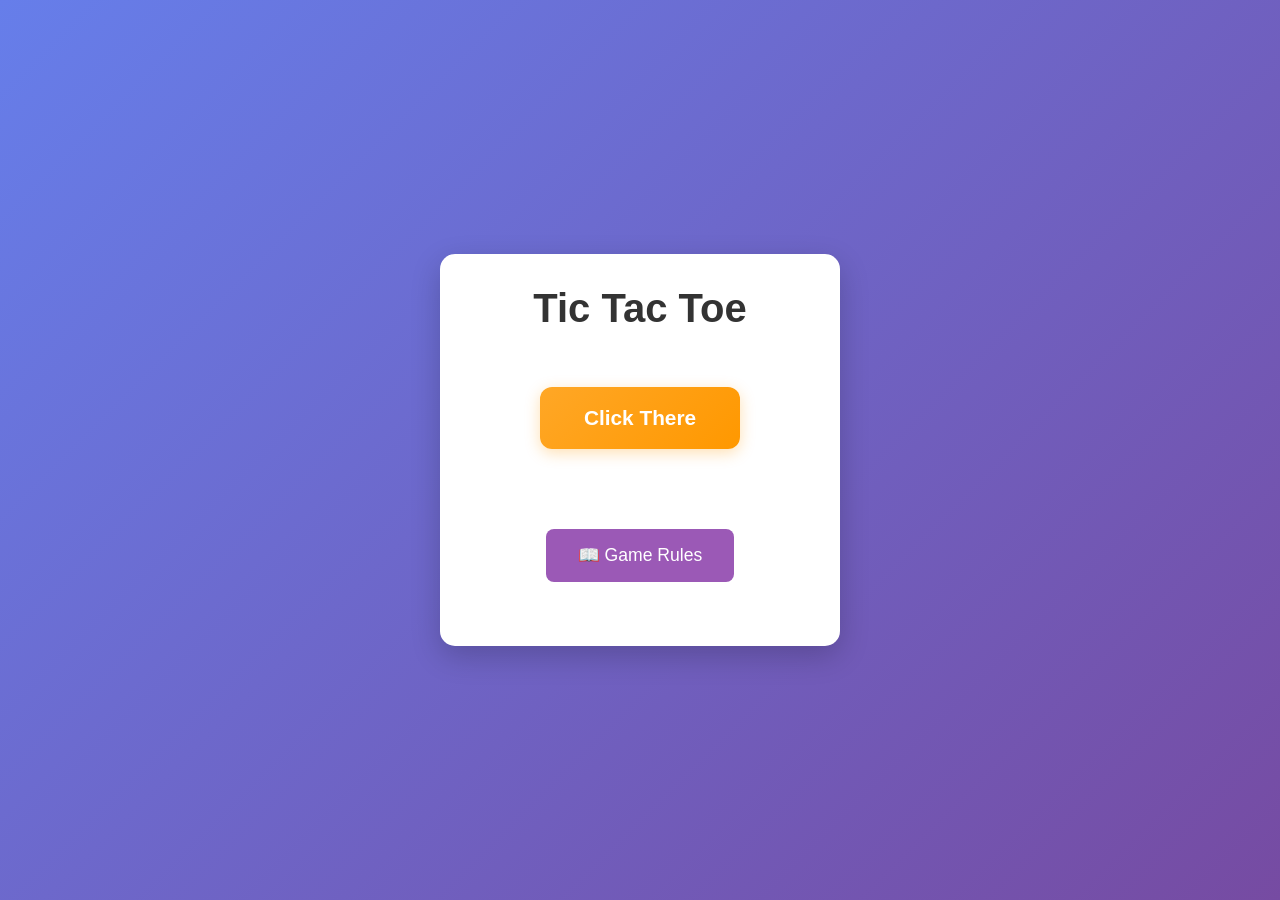
<file: Game-main/index.html>
<!DOCTYPE html>
<html lang="en">
<head>
    <meta charset="UTF-8">
    <meta name="viewport" content="width=device-width, initial-scale=1.0">
    <title>Tic Tac Toe</title>
    <link rel="stylesheet" href="index.css">
</head>
<body>
    <div class="container">
        <h1>Tic Tac Toe</h1>
        <div class="game-modes" id="gameModes">
            <div class="mode-selection">
                <div class="player-modes">

                    <div class="timer-modes">
                        <button class="timer-btn blitz" id="pvcBlitzBtn">Click There</button>
                    </div>
                </div>
            </div>
            <button class="rules-btn" id="rulesBtn">📖 Game Rules</button>
        </div>
        
        <div class="rules-menu" id="rulesMenu" style="display: none;">
            <h3>🎮 Game Rules</h3>
            <div class="rules-content">
                <div class="rule-section">
                    <h3>⏰ Basic Rules</h3>
                    <ul>
                        <li><strong>Timer Mode:</strong> 🔥 <strong>3</strong> seconds per move</li>
                        <li><strong>Timeout Rule:</strong> If time runs out, the player loses the game immediately</li>
                        <li><strong>Winning:</strong> Get 3 X's or O's in a row (horizontal, vertical, or diagonal)</li>
                        <li><strong>Special Rule:</strong> Game continues if a swap or explosion happens during a winning turn</li>
                    </ul>
                </div>
                
                <div class="rule-section">
                    <h3>🎨 Color Effects</h3>
                    <div class="color-rules">
                        <div class="color-rule">
                            <span class="color-demo red">🔴</span>
                            <div>
                                <strong>Red - Bomb:</strong> Places a 💣 instead of X/O<br>
                                <small>Explodes in 2-3 turns, clears a random row or column</small>
                            </div>
                        </div>
                        <div class="color-rule">
                            <span class="color-demo blue">🔵</span>
                            <div>
                                <strong>Blue - Shield:</strong> Protects the cell with a glass barrier<br>
                                <small>Shields protect against ONE bomb explosion, then shatter with glass break effect</small>
                            </div>
                        </div>
                        <div class="color-rule">
                            <span class="color-demo purple">🟣</span>
                            <div>
                                <strong>Purple - Exchange:</strong> Places your piece and exchanges it with a random cell<br>
                                <small>Black hole effect shows the exchange between your piece and any random cell</small>
                            </div>
                        </div>
                    </div>
                </div>
                
                
               
            </div>
            <button class="back-btn" id="backToMenuBtn">← Back to Menu</button>
        </div>
        
        <div class="game-info" id="gameInfo" style="display: none;">
            <div class="status" id="status">Player X's turn</div>
            <div class="timer-container" id="timerContainer">
                <div class="timer-label">Time Left:</div>
                <div class="timer-display" id="timerDisplay">3</div>
                <div class="timer-bar">
                    <div class="timer-fill" id="timerFill"></div>
                </div>
            </div>
            <div class="game-controls">
                <button class="reset-btn" id="resetBtn">Reset Game</button>
                <button class="back-btn" id="backBtn">Back to Menu</button>
            </div>
        </div>
        
        <div class="game-board-container" id="gameBoardContainer" style="display: none;">
            <div class="game-board" id="gameBoard">
                <div class="cell" data-index="0"></div>
                <div class="cell" data-index="1"></div>
                <div class="cell" data-index="2"></div>
                <div class="cell" data-index="3"></div>
                <div class="cell" data-index="4"></div>
                <div class="cell" data-index="5"></div>
                <div class="cell" data-index="6"></div>
                <div class="cell" data-index="7"></div>
                <div class="cell" data-index="8"></div>
            </div>
        </div>
    </div>
    
    <!-- End Game Overlay -->
    <div class="game-end-overlay" id="gameEndOverlay" style="display: none;">
        <div class="end-game-modal">
            <div class="end-game-icon" id="endGameIcon">🎉</div>
            <h2 class="end-game-title" id="endGameTitle">You Win!</h2>
            <p class="end-game-message" id="endGameMessage">Congratulations! You got 4 in a row!</p>
            <button class="try-again-btn" id="tryAgainBtn">
                <span class="try-again-icon">🔄</span>
                Try Again
            </button>
        </div>
    </div>
    
    <script src="gameLogger.js"></script>
    <script src="index.js"></script>
</body>
</html>
</file>
<file: Game-main/index.css>
* {
    margin: 0;
    padding: 0;
    box-sizing: border-box;
}

body {
    font-family: 'Arial', sans-serif;
    background: linear-gradient(135deg, #667eea 0%, #764ba2 100%);
    min-height: 100vh;
    display: flex;
    justify-content: center;
    align-items: center;
    /* Prevent scrollbar flickering during animations */
    overflow-x: hidden;
    padding: 1rem;
}

.container {
    text-align: center;
    background: white;
    padding: 2rem;
    border-radius: 15px;
    box-shadow: 0 10px 30px rgba(0, 0, 0, 0.2);
    /* Prevent container resize during animations */
    min-width: 400px;
    max-width: 90vw;
    box-sizing: border-box;
}

h1 {
    color: #333;
    margin-bottom: 1.5rem;
    font-size: 2.5rem;
}

.game-modes {
    margin-bottom: 2rem;
}

.game-modes h2 {
    color: #333;
    margin-bottom: 1.5rem;
    font-size: 1.8rem;
}

.mode-selection {
    display: flex;
    flex-direction: column;
    gap: 2rem;
    margin-bottom: 2rem;
}

.player-modes {
    text-align: center;
}

.player-modes h3 {
    color: #333;
    margin-bottom: 1rem;
    font-size: 1.3rem;
}

.timer-modes {
    display: flex;
    justify-content: center;
    align-items: center;
    gap: 1.5rem;
    flex-wrap: wrap;
    margin: 2rem 0;
}

.timer-btn {
    border: none;
    padding: 1.2rem 2.5rem;
    border-radius: 12px;
    font-size: 1.3rem;
    cursor: pointer;
    transition: all 0.3s ease;
    min-width: 200px;
    font-weight: bold;
    color: white;
    position: relative;
    overflow: hidden;
    animation: button-pulse 2s ease-in-out infinite;
    box-shadow: 0 4px 15px rgba(255, 152, 0, 0.3);
}

.timer-btn.blitz {
    background: linear-gradient(135deg, #ffa726 0%, #ff9800 100%);
}

.timer-btn.blitz:hover {
    background: linear-gradient(135deg, #ff9800 0%, #f57c00 100%);
    transform: translateY(-3px) scale(1.05);
    box-shadow: 0 8px 25px rgba(255, 152, 0, 0.6);
    animation: button-hover-glow 0.6s ease-in-out infinite alternate;
}

.rules-btn {
    background: #9b59b6;
    color: white;
    border: none;
    padding: 1rem 2rem;
    margin: 1rem 0.5rem 0 0.5rem;
    border-radius: 8px;
    font-size: 1.1rem;
    cursor: pointer;
    transition: background 0.3s ease;
    min-width: 180px;
}

.rules-btn:hover {
    background: #8e44ad;
}

.rules-menu {
    text-align: left;
    max-width: 600px;
    margin: 0 auto;
}

.rules-menu h2 {
    text-align: center;
    color: #333;
    margin-bottom: 1.5rem;
    font-size: 2rem;
}

.rules-content {
    background: rgba(255, 255, 255, 0.1);
    padding: 1.5rem;
    border-radius: 10px;
    margin-bottom: 1.5rem;
    max-height: 400px;
    overflow-y: auto;
}

.rule-section {
    margin-bottom: 1.5rem;
    padding-bottom: 1rem;
    border-bottom: 1px solid rgba(0, 0, 0, 0.1);
}

.rule-section:last-child {
    border-bottom: none;
    margin-bottom: 0;
}

.rule-section h3 {
    color: #444;
    margin-bottom: 0.8rem;
    font-size: 1.3rem;
}

.rule-section ul {
    list-style: none;
    padding-left: 0;
}

.rule-section li {
    margin-bottom: 0.5rem;
    padding-left: 1rem;
    position: relative;
}

.rule-section li::before {
    content: "•";
    color: #667eea;
    font-weight: bold;
    position: absolute;
    left: 0;
}

.rule-section strong {
    color: #333;
}

.rule-section small {
    color: #666;
    font-style: italic;
}

.color-rules {
    display: flex;
    flex-direction: column;
    gap: 1rem;
}

.color-rule {
    display: flex;
    align-items: flex-start;
    gap: 1rem;
    padding: 0.8rem;
    background: rgba(255, 255, 255, 0.5);
    border-radius: 8px;
}

.color-demo {
    font-size: 1.5rem;
    min-width: 30px;
    text-align: center;
}

.color-demo.red {
    filter: drop-shadow(0 0 5px rgba(229, 62, 62, 0.6));
}

.color-demo.blue {
    filter: drop-shadow(0 0 5px rgba(43, 119, 230, 0.6));
}

.color-demo.purple {
    filter: drop-shadow(0 0 5px rgba(156, 39, 176, 0.6));
}

.game-info {
    margin-bottom: 1.5rem;
}

.status {
    font-size: 1.2rem;
    font-weight: bold;
    color: #555;
    margin-bottom: 1rem;
}

.timer-container {
    margin-bottom: 1rem;
    padding: 1rem;
    background: rgba(255, 255, 255, 0.1);
    border-radius: 10px;
    border: 2px solid #ddd;
    transition: all 0.3s ease;
}

.timer-container.warning {
    border-color: #ff6b6b;
    background: rgba(255, 107, 107, 0.1);
    animation: timer-warning 0.5s ease-in-out infinite alternate;
}

.timer-label {
    font-size: 0.9rem;
    color: #666;
    margin-bottom: 0.5rem;
}

.timer-display {
    font-size: 2rem;
    font-weight: bold;
    color: #333;
    margin-bottom: 0.5rem;
    transition: color 0.3s ease;
}

.timer-display.warning {
    color: #ff4757;
    animation: timer-pulse 0.3s ease-in-out infinite alternate;
}

.timer-bar {
    width: 100%;
    height: 8px;
    background: #e0e0e0;
    border-radius: 4px;
    overflow: hidden;
}

.timer-fill {
    height: 100%;
    background: linear-gradient(90deg, #ffa726 0%, #ff9800 100%);
    border-radius: 4px;
    transition: width 0.1s linear, background 0.3s ease;
}

.timer-fill.warning {
    background: linear-gradient(90deg, #ff6b6b 0%, #ff4757 100%) !important;
    animation: timer-bar-pulse 0.2s ease-in-out infinite alternate;
}

.game-controls {
    display: flex;
    justify-content: center;
    gap: 1rem;
    margin-top: 1rem;
}

.reset-btn, .back-btn {
    background: #667eea;
    color: white;
    border: none;
    padding: 0.8rem 1.5rem;
    border-radius: 8px;
    font-size: 1rem;
    cursor: pointer;
    transition: background 0.3s ease;
    flex: 1;
    max-width: 150px;
}

.reset-btn:hover, .back-btn:hover {
    background: #5a6fd8;
}

.back-btn {
    background: #95a5a6;
}

.back-btn:hover {
    background: #7f8c8d;
}

.game-board-container {
    /* Fixed container to prevent layout shifts during animations */
    width: 310px;
    height: 310px;
    margin: 0 auto;
    display: flex;
    justify-content: center;
    align-items: center;
    /* Ensure animations don't affect layout */
    overflow: visible;
}

.game-board {
    display: grid;
    grid-template-columns: repeat(3, 1fr);
    gap: 5px;
    width: 300px;
    height: 300px;
    background: #333;
    padding: 5px;
    border-radius: 10px;
    /* Fix for resize bug - contain animations within fixed bounds */
    transform-origin: center center;
    will-change: transform;
}

.cell {
    width: 90px;
    height: 90px;
    background: white;
    display: flex;
    justify-content: center;
    align-items: center;
    font-size: 2rem;
    font-weight: bold;
    cursor: pointer;
    transition: background 0.3s ease;
    border-radius: 5px;
    position: relative;
    overflow: hidden;
}

.cell.color-red {
    background: #e53e3e !important;
    animation: pulse-red 0.5s ease-in-out;
}

.cell.color-blue {
    background: #2b77e6 !important;
    animation: pulse-blue 0.5s ease-in-out;
}

.cell.shielded {
    background: linear-gradient(135deg, 
        rgba(255, 255, 255, 0.3) 0%, 
        rgba(43, 119, 230, 0.4) 25%, 
        rgba(255, 255, 255, 0.2) 50%, 
        rgba(43, 119, 230, 0.4) 75%, 
        rgba(255, 255, 255, 0.3) 100%) !important;
    backdrop-filter: blur(10px);
    border: 2px solid rgba(43, 119, 230, 0.6);
    box-shadow: 
        inset 0 1px 0 rgba(255, 255, 255, 0.6),
        inset 0 -1px 0 rgba(0, 0, 0, 0.1),
        0 0 20px rgba(43, 119, 230, 0.4);
    animation: glass-shimmer 2s ease-in-out infinite;
}

.cell.color-purple {
    background: #9c27b0 !important;
    animation: pulse-purple 0.5s ease-in-out;
}

.cell.bomb-active {
    background: #ff4757 !important;
    animation: bomb-pulse 1s ease-in-out infinite;
}

.cell.exploding {
    animation: mega-explosion 1.5s ease-out;
    z-index: 20;
}

.cell.enhanced-swap {
    animation: enhanced-swap-animation 2s ease-in-out;
    z-index: 15;
}

.cell.swap-trail {
    animation: swap-trail-effect 2s ease-in-out;
    z-index: 12;
}

@keyframes pulse-red {
    0% { transform: scale(1); }
    50% { transform: scale(1.05); box-shadow: 0 0 20px rgba(229, 62, 62, 0.6); }
    100% { transform: scale(1); }
}

@keyframes pulse-blue {
    0% { transform: scale(1); }
    50% { transform: scale(1.05); box-shadow: 0 0 20px rgba(43, 119, 230, 0.6); }
    100% { transform: scale(1); }
}

@keyframes pulse-purple {
    0% { transform: scale(1); }
    50% { transform: scale(1.05); box-shadow: 0 0 20px rgba(156, 39, 176, 0.6); }
    100% { transform: scale(1); }
}

@keyframes glass-shimmer {
    0% { 
        background: linear-gradient(135deg, 
            rgba(255, 255, 255, 0.3) 0%, 
            rgba(43, 119, 230, 0.4) 25%, 
            rgba(255, 255, 255, 0.2) 50%, 
            rgba(43, 119, 230, 0.4) 75%, 
            rgba(255, 255, 255, 0.3) 100%) !important;
    }
    50% { 
        background: linear-gradient(135deg, 
            rgba(255, 255, 255, 0.5) 0%, 
            rgba(43, 119, 230, 0.6) 25%, 
            rgba(255, 255, 255, 0.4) 50%, 
            rgba(43, 119, 230, 0.6) 75%, 
            rgba(255, 255, 255, 0.5) 100%) !important;
    }
    100% { 
        background: linear-gradient(135deg, 
            rgba(255, 255, 255, 0.3) 0%, 
            rgba(43, 119, 230, 0.4) 25%, 
            rgba(255, 255, 255, 0.2) 50%, 
            rgba(43, 119, 230, 0.4) 75%, 
            rgba(255, 255, 255, 0.3) 100%) !important;
    }
}

@keyframes timer-warning {
    0% { 
        box-shadow: 0 0 5px rgba(255, 107, 107, 0.5);
        transform: scale(1);
        border-color: #ff6b6b;
    }
    50% { 
        box-shadow: 0 0 30px rgba(255, 71, 87, 1);
        transform: scale(1.05);
        border-color: #ff4757;
    }
    100% { 
        box-shadow: 0 0 5px rgba(255, 107, 107, 0.5);
        transform: scale(1);
        border-color: #ff6b6b;
    }
}

@keyframes timer-pulse {
    0% { 
        transform: scale(1);
        text-shadow: 0 0 5px rgba(255, 71, 87, 0.5);
    }
    100% { 
        transform: scale(1.05);
        text-shadow: 0 0 15px rgba(255, 71, 87, 0.8);
    }
}

@keyframes timer-bar-pulse {
    0% { 
        box-shadow: 0 0 5px rgba(255, 107, 107, 0.5);
    }
    100% { 
        box-shadow: 0 0 15px rgba(255, 107, 107, 0.8);
    }
}

@keyframes enhanced-swap-animation {
    0% { 
        transform: scale(1) rotate(0deg);
        opacity: 1;
        box-shadow: 0 0 0 rgba(196, 69, 105, 0);
        border-radius: 5px;
    }
    10% { 
        transform: scale(1.3) rotate(45deg);
        opacity: 0.9;
        box-shadow: 0 0 25px rgba(196, 69, 105, 0.7);
        border-radius: 50%;
    }
    25% { 
        transform: scale(0.7) rotate(180deg);
        opacity: 0.6;
        box-shadow: 0 0 40px rgba(196, 69, 105, 0.9);
        background: radial-gradient(circle, #e74c3c 0%, #9b59b6 50%, #3498db 100%);
    }
    50% { 
        transform: scale(0.3) rotate(360deg);
        opacity: 0.2;
        box-shadow: 0 0 60px rgba(196, 69, 105, 1);
        background: radial-gradient(circle, #f39c12 0%, #e74c3c 30%, #9b59b6 70%);
        border-radius: 50%;
    }
    75% { 
        transform: scale(0.7) rotate(540deg);
        opacity: 0.6;
        box-shadow: 0 0 40px rgba(196, 69, 105, 0.9);
        background: radial-gradient(circle, #3498db 0%, #9b59b6 50%, #e74c3c 100%);
    }
    90% { 
        transform: scale(1.3) rotate(675deg);
        opacity: 0.9;
        box-shadow: 0 0 25px rgba(196, 69, 105, 0.7);
        border-radius: 50%;
    }
    100% { 
        transform: scale(1) rotate(720deg);
        opacity: 1;
        box-shadow: 0 0 0 rgba(196, 69, 105, 0);
        border-radius: 5px;
    }
}

@keyframes swap-trail-effect {
    0% { 
        box-shadow: 0 0 0 rgba(196, 69, 105, 0);
    }
    20% { 
        box-shadow: 
            0 0 20px rgba(196, 69, 105, 0.6),
            inset 0 0 20px rgba(255, 255, 255, 0.3);
    }
    50% { 
        box-shadow: 
            0 0 40px rgba(196, 69, 105, 0.8),
            inset 0 0 30px rgba(255, 255, 255, 0.5),
            0 0 60px rgba(155, 89, 182, 0.6);
    }
    80% { 
        box-shadow: 
            0 0 20px rgba(196, 69, 105, 0.6),
            inset 0 0 20px rgba(255, 255, 255, 0.3);
    }
    100% { 
        box-shadow: 0 0 0 rgba(196, 69, 105, 0);
    }
}

@keyframes black-hole-animation {
    0% { 
        opacity: 0;
        transform: scale(0) rotate(0deg);
        background: radial-gradient(circle, 
            rgba(0, 0, 0, 0) 0%, 
            rgba(75, 0, 130, 0.3) 30%, 
            rgba(0, 0, 0, 0.8) 70%, 
            rgba(0, 0, 0, 1) 100%);
        box-shadow: 0 0 0 rgba(75, 0, 130, 0);
    }
    15% { 
        opacity: 1;
        transform: scale(0.5) rotate(180deg);
        background: radial-gradient(circle, 
            rgba(138, 43, 226, 0.8) 0%, 
            rgba(75, 0, 130, 0.9) 30%, 
            rgba(25, 25, 112, 0.95) 70%, 
            rgba(0, 0, 0, 1) 100%);
        box-shadow: 0 0 30px rgba(75, 0, 130, 0.8);
    }
    30% { 
        opacity: 1;
        transform: scale(1) rotate(360deg);
        background: radial-gradient(circle, 
            rgba(255, 255, 255, 0.1) 0%, 
            rgba(138, 43, 226, 0.6) 20%, 
            rgba(75, 0, 130, 0.9) 40%, 
            rgba(25, 25, 112, 0.98) 70%, 
            rgba(0, 0, 0, 1) 100%);
        box-shadow: 
            0 0 50px rgba(75, 0, 130, 1),
            inset 0 0 30px rgba(0, 0, 0, 0.8);
    }
    50% { 
        opacity: 1;
        transform: scale(1.2) rotate(540deg);
        background: radial-gradient(circle, 
            rgba(255, 255, 255, 0.2) 0%, 
            rgba(138, 43, 226, 0.4) 15%, 
            rgba(75, 0, 130, 0.8) 35%, 
            rgba(25, 25, 112, 0.95) 60%, 
            rgba(0, 0, 0, 1) 100%);
        box-shadow: 
            0 0 80px rgba(75, 0, 130, 1),
            0 0 120px rgba(138, 43, 226, 0.6),
            inset 0 0 40px rgba(0, 0, 0, 0.9);
    }
    70% { 
        opacity: 1;
        transform: scale(1) rotate(720deg);
        background: radial-gradient(circle, 
            rgba(138, 43, 226, 0.6) 0%, 
            rgba(75, 0, 130, 0.9) 30%, 
            rgba(25, 25, 112, 0.98) 70%, 
            rgba(0, 0, 0, 1) 100%);
        box-shadow: 0 0 50px rgba(75, 0, 130, 0.8);
    }
    85% { 
        opacity: 1;
        transform: scale(0.5) rotate(900deg);
        background: radial-gradient(circle, 
            rgba(75, 0, 130, 0.3) 30%, 
            rgba(0, 0, 0, 0.8) 70%, 
            rgba(0, 0, 0, 1) 100%);
        box-shadow: 0 0 20px rgba(75, 0, 130, 0.4);
    }
    100% { 
        opacity: 0;
        transform: scale(0) rotate(1080deg);
        background: radial-gradient(circle, 
            rgba(0, 0, 0, 0) 0%, 
            rgba(75, 0, 130, 0) 30%, 
            rgba(0, 0, 0, 0) 70%, 
            rgba(0, 0, 0, 0) 100%);
        box-shadow: 0 0 0 rgba(75, 0, 130, 0);
    }
}

@keyframes black-hole-pull {
    0% { 
        transform: scale(1);
        filter: brightness(1);
    }
    20% { 
        transform: scale(0.95);
        filter: brightness(0.8) blur(1px);
    }
    40% { 
        transform: scale(0.9);
        filter: brightness(0.6) blur(2px);
    }
    60% { 
        transform: scale(0.95);
        filter: brightness(0.8) blur(1px);
    }
    80% { 
        transform: scale(1.05);
        filter: brightness(1.2);
    }
    100% { 
        transform: scale(1);
        filter: brightness(1);
    }
}

.cell.black-hole-pull {
    animation: black-hole-pull 3s ease-in-out;
}

@keyframes bomb-pulse {
    0% { box-shadow: 0 0 5px rgba(255, 71, 87, 0.5); }
    50% { box-shadow: 0 0 20px rgba(255, 71, 87, 0.8); }
    100% { box-shadow: 0 0 5px rgba(255, 71, 87, 0.5); }
}

@keyframes mega-explosion {
    0% { 
        transform: scale(1) rotate(0deg); 
        background: #ff4757;
        box-shadow: 0 0 0 rgba(255, 71, 87, 0);
        border-radius: 5px;
    }
    10% { 
        transform: scale(1.2) rotate(5deg); 
        background: #ff6348;
        box-shadow: 0 0 20px rgba(255, 99, 72, 0.6);
    }
    20% { 
        transform: scale(1.8) rotate(-10deg); 
        background: #ff7675;
        box-shadow: 0 0 40px rgba(255, 118, 117, 0.8);
        border-radius: 50%;
    }
    30% { 
        transform: scale(2.5) rotate(15deg); 
        background: radial-gradient(circle, #ffeb3b 0%, #ff9800 30%, #f44336 70%);
        box-shadow: 
            0 0 60px rgba(255, 235, 59, 1),
            0 0 100px rgba(255, 152, 0, 0.8),
            0 0 140px rgba(244, 67, 54, 0.6);
    }
    50% { 
        transform: scale(3.2) rotate(-20deg); 
        background: radial-gradient(circle, #fff 0%, #ffeb3b 20%, #ff5722 50%, #d32f2f 80%);
        box-shadow: 
            0 0 80px rgba(255, 255, 255, 1),
            0 0 120px rgba(255, 235, 59, 1),
            0 0 160px rgba(255, 87, 34, 0.8),
            0 0 200px rgba(211, 47, 47, 0.6);
        border-radius: 50%;
    }
    70% { 
        transform: scale(2.8) rotate(25deg); 
        background: radial-gradient(circle, #ffeb3b 0%, #ff9800 40%, #f44336 80%);
        box-shadow: 
            0 0 60px rgba(255, 235, 59, 0.8),
            0 0 100px rgba(255, 152, 0, 0.6),
            0 0 140px rgba(244, 67, 54, 0.4);
    }
    85% { 
        transform: scale(1.5) rotate(-10deg); 
        background: #fdcb6e;
        box-shadow: 0 0 30px rgba(253, 203, 110, 0.6);
        border-radius: 20%;
    }
    100% { 
        transform: scale(1) rotate(0deg); 
        background: white;
        box-shadow: none;
        border-radius: 5px;
    }
}

.cell:hover {
    background: #f0f0f0;
}

.cell.x {
    color: #e74c3c;
}

.cell.o {
    color: #3498db;
}

.winner {
    background: #2ecc71 !important;
    color: white !important;
}

.game-over .cell {
    cursor: not-allowed;
}

.game-over .cell:hover {
    background: white;
}

/* Winning and Losing Animations */
.winning-animation {
    animation: board-celebration 3s ease-in-out;
}

.losing-animation {
    animation: board-defeat 3s ease-in-out;
}

.cell.celebration {
    animation: cell-celebration 2s ease-in-out;
}

.cell.defeat {
    animation: cell-defeat 2s ease-in-out;
}

.cell.vanish {
    animation: cell-vanish 2.5s ease-in-out forwards;
}

@keyframes board-celebration {
    0% { transform: scale(1); }
    20% { transform: scale(1.02) rotate(1deg); }
    40% { transform: scale(1.04) rotate(-1deg); }
    60% { transform: scale(1.02) rotate(0.5deg); }
    80% { transform: scale(1.01) rotate(-0.5deg); }
    100% { transform: scale(1) rotate(0deg); }
}

@keyframes board-defeat {
    0% { transform: scale(1); filter: brightness(1); }
    25% { transform: scale(0.98); filter: brightness(0.8) grayscale(0.2); }
    50% { transform: scale(0.96); filter: brightness(0.6) grayscale(0.4); }
    75% { transform: scale(0.98); filter: brightness(0.8) grayscale(0.2); }
    100% { transform: scale(1); filter: brightness(1) grayscale(0); }
}

@keyframes cell-celebration {
    0% { 
        transform: scale(1) rotate(0deg);
        background: white;
        box-shadow: 0 0 0 rgba(255, 215, 0, 0);
    }
    25% { 
        transform: scale(1.2) rotate(10deg);
        background: linear-gradient(45deg, #ffd700, #ffed4e);
        box-shadow: 0 0 20px rgba(255, 215, 0, 0.8);
    }
    50% { 
        transform: scale(1.3) rotate(-10deg);
        background: linear-gradient(45deg, #ffed4e, #ffd700);
        box-shadow: 0 0 30px rgba(255, 215, 0, 1);
    }
    75% { 
        transform: scale(1.1) rotate(5deg);
        background: linear-gradient(45deg, #ffd700, #ffed4e);
        box-shadow: 0 0 20px rgba(255, 215, 0, 0.8);
    }
    100% { 
        transform: scale(1) rotate(0deg);
        background: white;
        box-shadow: 0 0 0 rgba(255, 215, 0, 0);
    }
}

@keyframes cell-defeat {
    0% { 
        transform: scale(1);
        background: white;
        filter: brightness(1);
    }
    25% { 
        transform: scale(0.9);
        background: #bdc3c7;
        filter: brightness(0.8) grayscale(0.5);
    }
    50% { 
        transform: scale(0.8);
        background: #95a5a6;
        filter: brightness(0.6) grayscale(0.8);
    }
    75% { 
        transform: scale(0.9);
        background: #bdc3c7;
        filter: brightness(0.8) grayscale(0.5);
    }
    100% { 
        transform: scale(1);
        background: white;
        filter: brightness(1) grayscale(0);
    }
}

@keyframes cell-vanish {
    0% { 
        transform: scale(1) rotate(0deg);
        opacity: 1;
        filter: brightness(1) blur(0px);
        color: inherit;
    }
    20% { 
        transform: scale(1.1) rotate(10deg);
        opacity: 0.8;
        filter: brightness(0.8) blur(1px);
        color: #e74c3c;
    }
    40% { 
        transform: scale(0.9) rotate(-15deg);
        opacity: 0.6;
        filter: brightness(0.6) blur(2px);
        color: #c0392b;
    }
    60% { 
        transform: scale(0.7) rotate(20deg);
        opacity: 0.4;
        filter: brightness(0.4) blur(3px);
        color: #a93226;
    }
    80% { 
        transform: scale(0.3) rotate(-30deg);
        opacity: 0.2;
        filter: brightness(0.2) blur(4px);
        color: #922b21;
    }
    100% { 
        transform: scale(0) rotate(45deg);
        opacity: 0;
        filter: brightness(0) blur(5px);
        color: transparent;
    }
}

@keyframes confetti-fall {
    0% { 
        transform: translateY(-10px) rotate(0deg);
        opacity: 1;
    }
    100% { 
        transform: translateY(100vh) rotate(720deg);
        opacity: 0;
    }
}

@keyframes rain-fall {
    0% { 
        transform: translateY(-20px);
        opacity: 0.7;
    }
    100% { 
        transform: translateY(100vh);
        opacity: 0;
    }
}

@keyframes vanish-particle {
    0% { 
        transform: translate(0, 0) scale(1);
        opacity: 1;
        background: #e74c3c;
    }
    50% { 
        transform: translate(calc(var(--end-x) - 50%), calc(var(--end-y) - 50%)) scale(1.2);
        opacity: 0.8;
        background: #c0392b;
    }
    100% { 
        transform: translate(calc(var(--end-x) - 100%), calc(var(--end-y) - 100%)) scale(0);
        opacity: 0;
        background: #922b21;
    }
}

/* Responsive design */
@media (max-width: 768px) {
    .container {
        min-width: 320px;
        padding: 1rem;
    }
    
    .game-board-container {
        width: 280px;
        height: 280px;
    }
    
    .game-board {
        width: 270px;
        height: 270px;
    }
    
    .cell {
        width: 80px;
        height: 80px;
        font-size: 1.8rem;
    }
}

/* Button Animations */
@keyframes button-pulse {
    0% { 
        transform: scale(1);
        box-shadow: 0 4px 15px rgba(255, 152, 0, 0.3);
    }
    50% { 
        transform: scale(1.02);
        box-shadow: 0 6px 20px rgba(255, 152, 0, 0.5);
    }
    100% { 
        transform: scale(1);
        box-shadow: 0 4px 15px rgba(255, 152, 0, 0.3);
    }
}

@keyframes button-hover-glow {
    0% { 
        box-shadow: 0 8px 25px rgba(255, 152, 0, 0.6);
    }
    100% { 
        box-shadow: 0 12px 35px rgba(255, 152, 0, 0.8);
    }
}

/* Add a subtle shine effect */
.timer-btn::before {
    content: '';
    position: absolute;
    top: 0;
    left: -100%;
    width: 100%;
    height: 100%;
    background: linear-gradient(90deg, transparent, rgba(255, 255, 255, 0.3), transparent);
    transition: left 0.6s ease;
}

.timer-btn:hover::before {
    left: 100%;
}
/* Glass Break Effect for Shield Destruction */
.cell.shield-breaking {
    animation: glass-break 1s ease-out forwards;
}

@keyframes glass-break {
    0% { 
        background: linear-gradient(135deg, 
            rgba(255, 255, 255, 0.3) 0%, 
            rgba(43, 119, 230, 0.4) 25%, 
            rgba(255, 255, 255, 0.2) 50%, 
            rgba(43, 119, 230, 0.4) 75%, 
            rgba(255, 255, 255, 0.3) 100%) !important;
        border: 2px solid rgba(43, 119, 230, 0.6);
        box-shadow: 
            inset 0 1px 0 rgba(255, 255, 255, 0.6),
            inset 0 -1px 0 rgba(0, 0, 0, 0.1),
            0 0 20px rgba(43, 119, 230, 0.4);
        transform: scale(1);
        opacity: 1;
    }
    20% { 
        background: linear-gradient(135deg, 
            rgba(255, 255, 255, 0.8) 0%, 
            rgba(43, 119, 230, 0.8) 25%, 
            rgba(255, 255, 255, 0.6) 50%, 
            rgba(43, 119, 230, 0.8) 75%, 
            rgba(255, 255, 255, 0.8) 100%) !important;
        border: 2px solid rgba(43, 119, 230, 1);
        box-shadow: 
            inset 0 2px 0 rgba(255, 255, 255, 1),
            inset 0 -2px 0 rgba(0, 0, 0, 0.3),
            0 0 40px rgba(43, 119, 230, 0.8);
        transform: scale(1.05);
    }
    40% { 
        background: linear-gradient(135deg, 
            rgba(255, 255, 255, 0.1) 0%, 
            rgba(43, 119, 230, 0.2) 25%, 
            rgba(255, 255, 255, 0.05) 50%, 
            rgba(43, 119, 230, 0.2) 75%, 
            rgba(255, 255, 255, 0.1) 100%) !important;
        border: 2px solid rgba(43, 119, 230, 0.3);
        box-shadow: 
            inset 0 0 10px rgba(255, 255, 255, 0.3),
            0 0 20px rgba(43, 119, 230, 0.2);
        transform: scale(0.95);
        opacity: 0.7;
    }
    60% { 
        background: rgba(255, 255, 255, 0.05) !important;
        border: 1px solid rgba(43, 119, 230, 0.1);
        box-shadow: none;
        transform: scale(0.9);
        opacity: 0.4;
    }
    80% { 
        background: transparent !important;
        border: none;
        transform: scale(0.85);
        opacity: 0.2;
    }
    100% { 
        background: white !important;
        border: none;
        box-shadow: none;
        transform: scale(1);
        opacity: 1;
    }
}

/* Glass shard particles effect */
.cell.glass-shards::after {
    content: '';
    position: absolute;
    top: 0;
    left: 0;
    right: 0;
    bottom: 0;
    background: radial-gradient(circle at 30% 30%, rgba(43, 119, 230, 0.3) 2px, transparent 2px),
                radial-gradient(circle at 70% 20%, rgba(255, 255, 255, 0.4) 1px, transparent 1px),
                radial-gradient(circle at 20% 80%, rgba(43, 119, 230, 0.2) 1.5px, transparent 1.5px),
                radial-gradient(circle at 80% 70%, rgba(255, 255, 255, 0.3) 1px, transparent 1px),
                radial-gradient(circle at 50% 60%, rgba(43, 119, 230, 0.25) 1px, transparent 1px);
    animation: glass-shards-fall 0.8s ease-out forwards;
    pointer-events: none;
}

@keyframes glass-shards-fall {
    0% { 
        opacity: 1;
        transform: scale(1) rotate(0deg);
    }
    50% { 
        opacity: 0.6;
        transform: scale(1.2) rotate(180deg);
    }
    100% { 
        opacity: 0;
        transform: scale(0.5) rotate(360deg) translateY(20px);
    }
}
/* End Game Overlay */
.game-end-overlay {
    position: fixed;
    top: 0;
    left: 0;
    width: 100%;
    height: 100%;
    background: rgba(0, 0, 0, 0);
    display: flex;
    justify-content: center;
    align-items: center;
    z-index: 1000;
    backdrop-filter: blur(0px);
    transition: all 0.6s ease;
}

.game-end-overlay.show {
    background: rgba(0, 0, 0, 0.8);
    backdrop-filter: blur(10px);
    animation: overlay-fade-in 0.6s ease-out;
}

.end-game-modal {
    background: linear-gradient(135deg, #667eea 0%, #764ba2 100%);
    padding: 3rem 2.5rem;
    border-radius: 20px;
    text-align: center;
    box-shadow: 0 20px 60px rgba(0, 0, 0, 0.3);
    transform: scale(0) rotate(180deg);
    opacity: 0;
    transition: all 0.6s cubic-bezier(0.68, -0.55, 0.265, 1.55);
    max-width: 400px;
    width: 90%;
    border: 3px solid rgba(255, 255, 255, 0.2);
}

.game-end-overlay.show .end-game-modal {
    transform: scale(1) rotate(0deg);
    opacity: 1;
    animation: modal-bounce 0.8s cubic-bezier(0.68, -0.55, 0.265, 1.55) 0.2s both;
}

.end-game-icon {
    font-size: 4rem;
    margin-bottom: 1rem;
    animation: icon-pulse 2s ease-in-out infinite;
    display: inline-block;
}

.end-game-title {
    color: white;
    font-size: 2.5rem;
    margin-bottom: 1rem;
    text-shadow: 0 2px 10px rgba(0, 0, 0, 0.3);
    animation: title-glow 3s ease-in-out infinite alternate;
}

.end-game-message {
    color: rgba(255, 255, 255, 0.9);
    font-size: 1.2rem;
    margin-bottom: 2rem;
    line-height: 1.5;
}

.try-again-btn {
    background: linear-gradient(135deg, #ffa726 0%, #ff9800 100%);
    color: white;
    border: none;
    padding: 1rem 2.5rem;
    border-radius: 50px;
    font-size: 1.3rem;
    font-weight: bold;
    cursor: pointer;
    transition: all 0.3s ease;
    box-shadow: 0 8px 25px rgba(255, 152, 0, 0.4);
    display: flex;
    align-items: center;
    justify-content: center;
    gap: 0.8rem;
    margin: 0 auto;
    min-width: 180px;
    position: relative;
    overflow: hidden;
}

.try-again-btn:hover {
    background: linear-gradient(135deg, #ff9800 0%, #f57c00 100%);
    transform: translateY(-3px) scale(1.05);
    box-shadow: 0 12px 35px rgba(255, 152, 0, 0.6);
}

.try-again-btn:active {
    transform: translateY(-1px) scale(1.02);
}

.try-again-icon {
    font-size: 1.4rem;
    animation: rotate-icon 2s linear infinite;
}

.try-again-btn:hover .try-again-icon {
    animation: rotate-icon 0.5s linear infinite;
}

/* Win/Lose specific styles */
.end-game-modal.win {
    background: linear-gradient(135deg, #4CAF50 0%, #45a049 100%);
    border-color: rgba(255, 255, 255, 0.3);
}

.end-game-modal.lose {
    background: linear-gradient(135deg, #f44336 0%, #d32f2f 100%);
    border-color: rgba(255, 255, 255, 0.2);
}

.end-game-modal.draw {
    background: linear-gradient(135deg, #ff9800 0%, #f57c00 100%);
    border-color: rgba(255, 255, 255, 0.25);
}

/* Animations */
@keyframes overlay-fade-in {
    0% { 
        background: rgba(0, 0, 0, 0);
        backdrop-filter: blur(0px);
    }
    100% { 
        background: rgba(0, 0, 0, 0.8);
        backdrop-filter: blur(10px);
    }
}

@keyframes modal-bounce {
    0% { 
        transform: scale(0) rotate(180deg);
        opacity: 0;
    }
    50% { 
        transform: scale(1.1) rotate(-10deg);
        opacity: 0.8;
    }
    70% { 
        transform: scale(0.95) rotate(5deg);
        opacity: 0.9;
    }
    100% { 
        transform: scale(1) rotate(0deg);
        opacity: 1;
    }
}

@keyframes icon-pulse {
    0% { 
        transform: scale(1);
        filter: drop-shadow(0 0 10px rgba(255, 255, 255, 0.3));
    }
    50% { 
        transform: scale(1.1);
        filter: drop-shadow(0 0 20px rgba(255, 255, 255, 0.6));
    }
    100% { 
        transform: scale(1);
        filter: drop-shadow(0 0 10px rgba(255, 255, 255, 0.3));
    }
}

@keyframes title-glow {
    0% { 
        text-shadow: 0 2px 10px rgba(0, 0, 0, 0.3);
    }
    100% { 
        text-shadow: 
            0 2px 10px rgba(0, 0, 0, 0.3),
            0 0 20px rgba(255, 255, 255, 0.4),
            0 0 30px rgba(255, 255, 255, 0.2);
    }
}

@keyframes rotate-icon {
    0% { transform: rotate(0deg); }
    100% { transform: rotate(360deg); }
}

/* Particle effects for end game */
.end-game-particles {
    position: absolute;
    top: 0;
    left: 0;
    width: 100%;
    height: 100%;
    pointer-events: none;
    overflow: hidden;
}

.particle {
    position: absolute;
    width: 8px;
    height: 8px;
    background: #ffd700;
    border-radius: 50%;
    animation: particle-float 3s ease-out forwards;
}

@keyframes particle-float {
    0% { 
        transform: translateY(0) rotate(0deg) scale(0);
        opacity: 1;
    }
    50% { 
        transform: translateY(-50px) rotate(180deg) scale(1);
        opacity: 0.8;
    }
    100% { 
        transform: translateY(-100px) rotate(360deg) scale(0);
        opacity: 0;
    }
}

/* Mobile responsive for end game overlay */
@media (max-width: 768px) {
    .end-game-modal {
        padding: 2rem 1.5rem;
        margin: 1rem;
    }
    
    .end-game-icon {
        font-size: 3rem;
    }
    
    .end-game-title {
        font-size: 2rem;
    }
    
    .end-game-message {
        font-size: 1.1rem;
    }
    
    .try-again-btn {
        padding: 0.8rem 2rem;
        font-size: 1.1rem;
        min-width: 160px;
    }
}
/* Birthday Celebration Styles */
.end-game-modal.birthday {
    background: linear-gradient(135deg, #ff69b4 0%, #ffd700 25%, #ff6347 50%, #98fb98 75%, #87ceeb 100%);
    border-color: rgba(255, 255, 255, 0.4);
    animation: birthday-rainbow 3s ease-in-out infinite;
}

@keyframes birthday-rainbow {
    0% { 
        background: linear-gradient(135deg, #ff69b4 0%, #ffd700 25%, #ff6347 50%, #98fb98 75%, #87ceeb 100%);
        transform: scale(1);
    }
    50% { 
        background: linear-gradient(135deg, #87ceeb 0%, #98fb98 25%, #ff6347 50%, #ffd700 75%, #ff69b4 100%);
        transform: scale(1.02);
    }
    100% { 
        background: linear-gradient(135deg, #ff69b4 0%, #ffd700 25%, #ff6347 50%, #98fb98 75%, #87ceeb 100%);
        transform: scale(1);
    }
}

/* Anyway Animation */
.anyway-overlay {
    position: fixed;
    top: 0;
    left: 0;
    width: 100%;
    height: 100%;
    background: rgba(0, 0, 0, 0);
    display: flex;
    justify-content: center;
    align-items: center;
    z-index: 999;
    transition: all 0.6s ease;
}

.anyway-overlay.show {
    background: rgba(0, 0, 0, 0.9);
}

.anyway-content {
    text-align: center;
    transform: scale(0);
    opacity: 0;
    transition: all 0.6s cubic-bezier(0.68, -0.55, 0.265, 1.55);
}

.anyway-overlay.show .anyway-content {
    transform: scale(1);
    opacity: 1;
}

.anyway-text {
    font-size: 4rem;
    color: #ffd700;
    font-weight: bold;
    text-shadow: 0 0 20px rgba(255, 215, 0, 0.8);
    margin-bottom: 1rem;
    animation: anyway-glow 2s ease-in-out infinite alternate;
}

.anyway-subtext {
    font-size: 1.5rem;
    color: #fff;
    opacity: 0.8;
    animation: anyway-fade 1s ease-in-out 0.5s both;
}

@keyframes anyway-glow {
    0% { 
        text-shadow: 0 0 20px rgba(255, 215, 0, 0.8);
        transform: scale(1);
    }
    100% { 
        text-shadow: 0 0 40px rgba(255, 215, 0, 1), 0 0 60px rgba(255, 215, 0, 0.6);
        transform: scale(1.05);
    }
}

@keyframes anyway-fade {
    0% { opacity: 0; transform: translateY(20px); }
    100% { opacity: 0.8; transform: translateY(0); }
}

/* Birthday Candles */
.birthday-candles {
    position: absolute;
    top: -30px;
    left: 50%;
    transform: translateX(-50%);
    display: flex;
    gap: 10px;
}

.birthday-candle {
    font-size: 1.5rem;
    animation: candle-flicker 1s ease-in-out infinite alternate;
}

@keyframes candle-flicker {
    0% { 
        transform: scale(1) rotate(-2deg);
        filter: brightness(1);
    }
    100% { 
        transform: scale(1.1) rotate(2deg);
        filter: brightness(1.2) drop-shadow(0 0 10px #ffd700);
    }
}

/* Birthday Confetti Animation */
@keyframes birthday-confetti-fall {
    0% { 
        transform: translateY(-20px) rotate(0deg);
        opacity: 1;
    }
    100% { 
        transform: translateY(100vh) rotate(720deg);
        opacity: 0;
    }
}

/* Birthday Balloon Animation */
@keyframes birthday-balloon-float {
    0% { 
        transform: translateY(0) rotate(0deg);
        opacity: 1;
    }
    50% { 
        transform: translateY(-30vh) rotate(10deg);
        opacity: 0.8;
    }
    100% { 
        transform: translateY(-100vh) rotate(-10deg);
        opacity: 0;
    }
}

/* Enhanced Birthday Icon Animation */
.end-game-modal.birthday .end-game-icon {
    animation: birthday-icon-celebration 2s ease-in-out infinite;
}

@keyframes birthday-icon-celebration {
    0% { 
        transform: scale(1) rotate(0deg);
        filter: drop-shadow(0 0 10px rgba(255, 215, 0, 0.5));
    }
    25% { 
        transform: scale(1.2) rotate(5deg);
        filter: drop-shadow(0 0 20px rgba(255, 105, 180, 0.8));
    }
    50% { 
        transform: scale(1.3) rotate(-5deg);
        filter: drop-shadow(0 0 30px rgba(255, 99, 71, 0.8));
    }
    75% { 
        transform: scale(1.2) rotate(5deg);
        filter: drop-shadow(0 0 20px rgba(152, 251, 152, 0.8));
    }
    100% { 
        transform: scale(1) rotate(0deg);
        filter: drop-shadow(0 0 10px rgba(135, 206, 235, 0.5));
    }
}

/* Birthday Title Animation */
.end-game-modal.birthday .end-game-title {
    animation: birthday-title-rainbow 3s ease-in-out infinite;
}

@keyframes birthday-title-rainbow {
    0% { 
        color: #ff69b4;
        text-shadow: 0 2px 10px rgba(255, 105, 180, 0.6);
    }
    20% { 
        color: #ffd700;
        text-shadow: 0 2px 10px rgba(255, 215, 0, 0.6);
    }
    40% { 
        color: #ff6347;
        text-shadow: 0 2px 10px rgba(255, 99, 71, 0.6);
    }
    60% { 
        color: #98fb98;
        text-shadow: 0 2px 10px rgba(152, 251, 152, 0.6);
    }
    80% { 
        color: #87ceeb;
        text-shadow: 0 2px 10px rgba(135, 206, 235, 0.6);
    }
    100% { 
        color: #ff69b4;
        text-shadow: 0 2px 10px rgba(255, 105, 180, 0.6);
    }
}

/* Mobile responsive for birthday elements */
@media (max-width: 768px) {
    .anyway-text {
        font-size: 3rem;
    }
    
    .anyway-subtext {
        font-size: 1.2rem;
    }
    
    .birthday-candles {
        top: -25px;
        gap: 8px;
    }
    
    .birthday-candle {
        font-size: 1.2rem;
    }
}
/* Hidden Rule Section */
.rule-section.hidden-rule {
    background: linear-gradient(135deg, rgba(255, 105, 180, 0.1) 0%, rgba(255, 215, 0, 0.1) 100%);
    border: 2px dashed rgba(255, 105, 180, 0.3);
    border-radius: 10px;
    padding: 1rem;
    margin-top: 1rem;
    position: relative;
    overflow: hidden;
}

.rule-section.hidden-rule::before {
    content: '✨';
    position: absolute;
    top: 10px;
    right: 15px;
    font-size: 1.5rem;
    animation: sparkle 2s ease-in-out infinite;
}

.rule-section.hidden-rule h3 {
    color: #ff69b4;
    text-shadow: 0 1px 3px rgba(255, 105, 180, 0.3);
}

@keyframes sparkle {
    0%, 100% { 
        transform: scale(1) rotate(0deg);
        opacity: 0.7;
    }
    50% { 
        transform: scale(1.2) rotate(180deg);
        opacity: 1;
    }
}
/* Firework Effects */
.firework-burst {
    transform-origin: center center;
}

@keyframes firework-flash {
    0% { 
        transform: scale(0);
        opacity: 1;
        background: radial-gradient(circle, #ffffff 0%, var(--flash-color, #ff0040) 30%, transparent 70%);
    }
    50% { 
        transform: scale(3);
        opacity: 0.8;
        background: radial-gradient(circle, #ffffff 0%, var(--flash-color, #ff0040) 50%, transparent 80%);
    }
    100% { 
        transform: scale(6);
        opacity: 0;
        background: radial-gradient(circle, transparent 0%, var(--flash-color, #ff0040) 70%, transparent 100%);
    }
}

@keyframes firework-particle {
    0% { 
        transform: translate(0, 0) scale(1);
        opacity: 1;
    }
    20% { 
        transform: translate(calc(var(--end-x) * 0.3), calc(var(--end-y) * 0.3)) scale(1.2);
        opacity: 1;
    }
    50% { 
        transform: translate(calc(var(--end-x) * 0.7), calc(var(--end-y) * 0.7)) scale(1);
        opacity: 0.8;
    }
    80% { 
        transform: translate(var(--end-x), var(--end-y)) scale(0.5);
        opacity: 0.4;
    }
    100% { 
        transform: translate(calc(var(--end-x) * 1.2), calc(var(--end-y) * 1.2 + 50px)) scale(0);
        opacity: 0;
    }
}

/* Enhanced firework trails */
.firework-particle::after {
    content: '';
    position: absolute;
    width: 100%;
    height: 100%;
    background: inherit;
    border-radius: 50%;
    opacity: 0.5;
    animation: firework-trail 0.5s ease-out infinite;
}

@keyframes firework-trail {
    0% { 
        transform: scale(1);
        opacity: 0.5;
    }
    100% { 
        transform: scale(2);
        opacity: 0;
    }
}

/* Removed firework shockwave circles as requested */

/* Sparkling stars that appear randomly during fireworks */
.firework-star {
    position: fixed;
    width: 4px;
    height: 4px;
    background: #ffffff;
    clip-path: polygon(50% 0%, 61% 35%, 98% 35%, 68% 57%, 79% 91%, 50% 70%, 21% 91%, 32% 57%, 2% 35%, 39% 35%);
    animation: firework-star-twinkle 2s ease-in-out infinite;
    z-index: 1001;
}

@keyframes firework-star-twinkle {
    0%, 100% { 
        transform: scale(0) rotate(0deg);
        opacity: 0;
    }
    20% { 
        transform: scale(1) rotate(72deg);
        opacity: 1;
    }
    80% { 
        transform: scale(1.2) rotate(288deg);
        opacity: 0.8;
    }
}

/* Grand finale effect - multiple simultaneous bursts */
.firework-finale {
    position: fixed;
    top: 0;
    left: 0;
    width: 100%;
    height: 100%;
    pointer-events: none;
    z-index: 1003;
    background: radial-gradient(circle at 50% 50%, 
        rgba(255, 215, 0, 0.1) 0%, 
        rgba(255, 105, 180, 0.05) 30%, 
        transparent 60%);
    animation: firework-finale-glow 3s ease-in-out;
}

@keyframes firework-finale-glow {
    0% { 
        opacity: 0;
        transform: scale(0.8);
    }
    50% { 
        opacity: 1;
        transform: scale(1.1);
    }
    100% { 
        opacity: 0;
        transform: scale(1);
    }
}
/* Screen shake effect for grand finale */
@keyframes screen-shake {
    0%, 100% { transform: translate(0, 0); }
    10% { transform: translate(-2px, -1px); }
    20% { transform: translate(2px, 1px); }
    30% { transform: translate(-1px, 2px); }
    40% { transform: translate(1px, -2px); }
    50% { transform: translate(-2px, 1px); }
    60% { transform: translate(2px, -1px); }
    70% { transform: translate(-1px, -2px); }
    80% { transform: translate(1px, 2px); }
    90% { transform: translate(-2px, -1px); }
}

/* Enhanced birthday modal during fireworks */
.end-game-modal.birthday.fireworks-active {
    animation: birthday-rainbow 3s ease-in-out infinite, modal-firework-glow 2s ease-in-out infinite alternate;
}

@keyframes modal-firework-glow {
    0% { 
        box-shadow: 0 20px 60px rgba(0, 0, 0, 0.3);
    }
    100% { 
        box-shadow: 
            0 20px 60px rgba(0, 0, 0, 0.3),
            0 0 40px rgba(255, 215, 0, 0.4),
            0 0 80px rgba(255, 105, 180, 0.2);
    }
}
/* Auto Return Countdown */
.auto-return-countdown {
    position: absolute;
    bottom: -50px;
    left: 50%;
    transform: translateX(-50%);
    color: rgba(255, 255, 255, 0.8);
    font-size: 0.9rem;
    text-align: center;
    animation: countdown-pulse 1s ease-in-out infinite alternate;
    white-space: nowrap;
}

@keyframes countdown-pulse {
    0% { 
        opacity: 0.6;
        transform: translateX(-50%) scale(1);
    }
    100% { 
        opacity: 1;
        transform: translateX(-50%) scale(1.05);
    }
}

/* Mobile responsive for countdown */
@media (max-width: 768px) {
    .auto-return-countdown {
        bottom: -40px;
        font-size: 0.8rem;
    }
}
</file>
